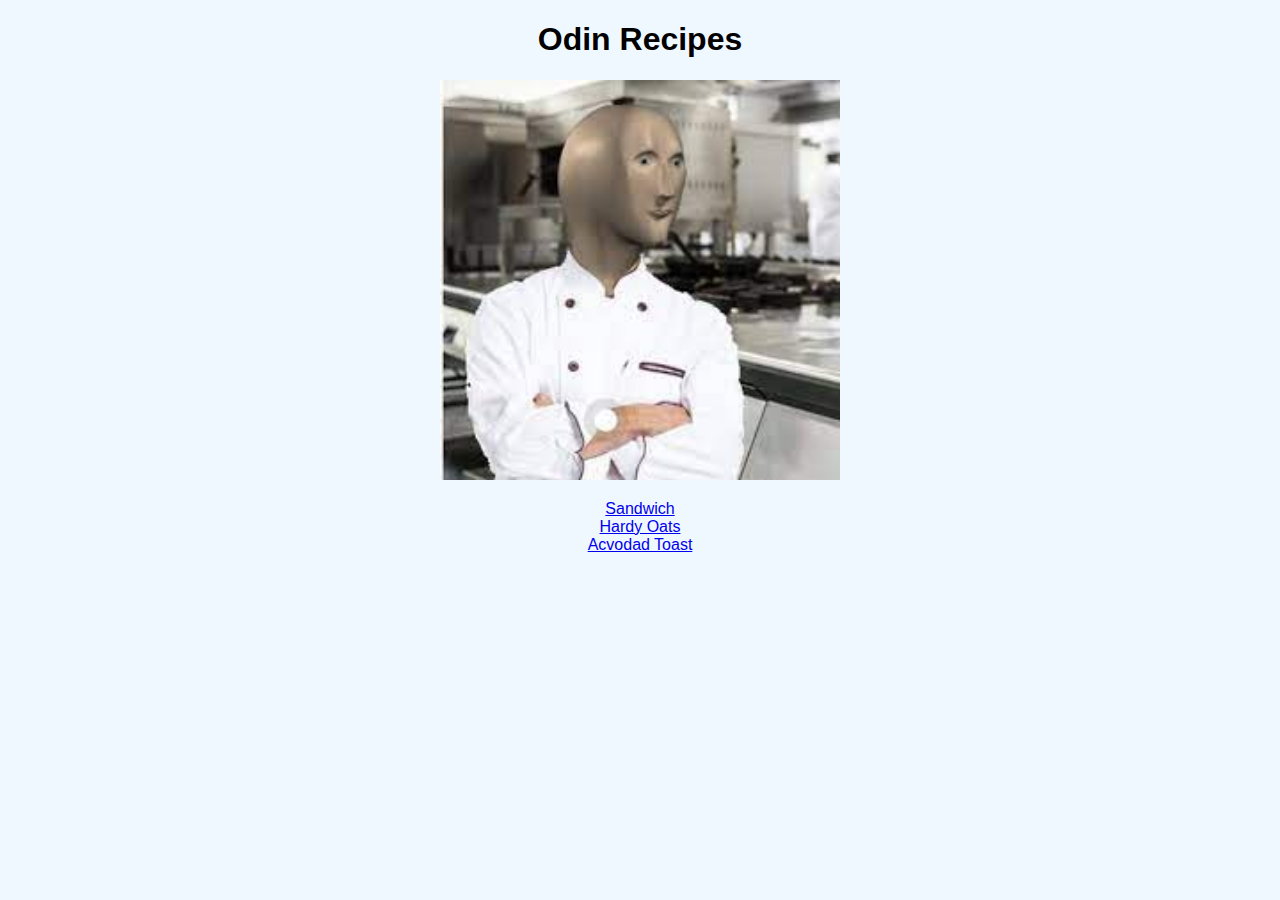
<file: index.html>
<!DOCTYPE html>
<html lang="en">
<head>
    <meta charset="UTF-8">
    <meta http-equiv="X-UA-Compatible" content="IE=edge">
    <meta name="viewport" content="width=device-width, initial-scale=1.0">
    <title>Odin Recipes</title>
    <link rel="stylesheet" href="style.css">
</head>
<body>
    <h1>Odin Recipes</h1>
    <img src="images/Chef.jpeg" alt="The Chef Himself" style="width:auto;height:400px;">
    <div>
        <ul>
            <li><a href="recipes/sandwich.html">Sandwich</a></li>
            <li><a href="recipes/hardyoats.html">Hardy Oats</a></li>
            <li><a href="recipes/avocadotoast.html">Acvodad Toast</a></li>
</body>
</html>
</file>
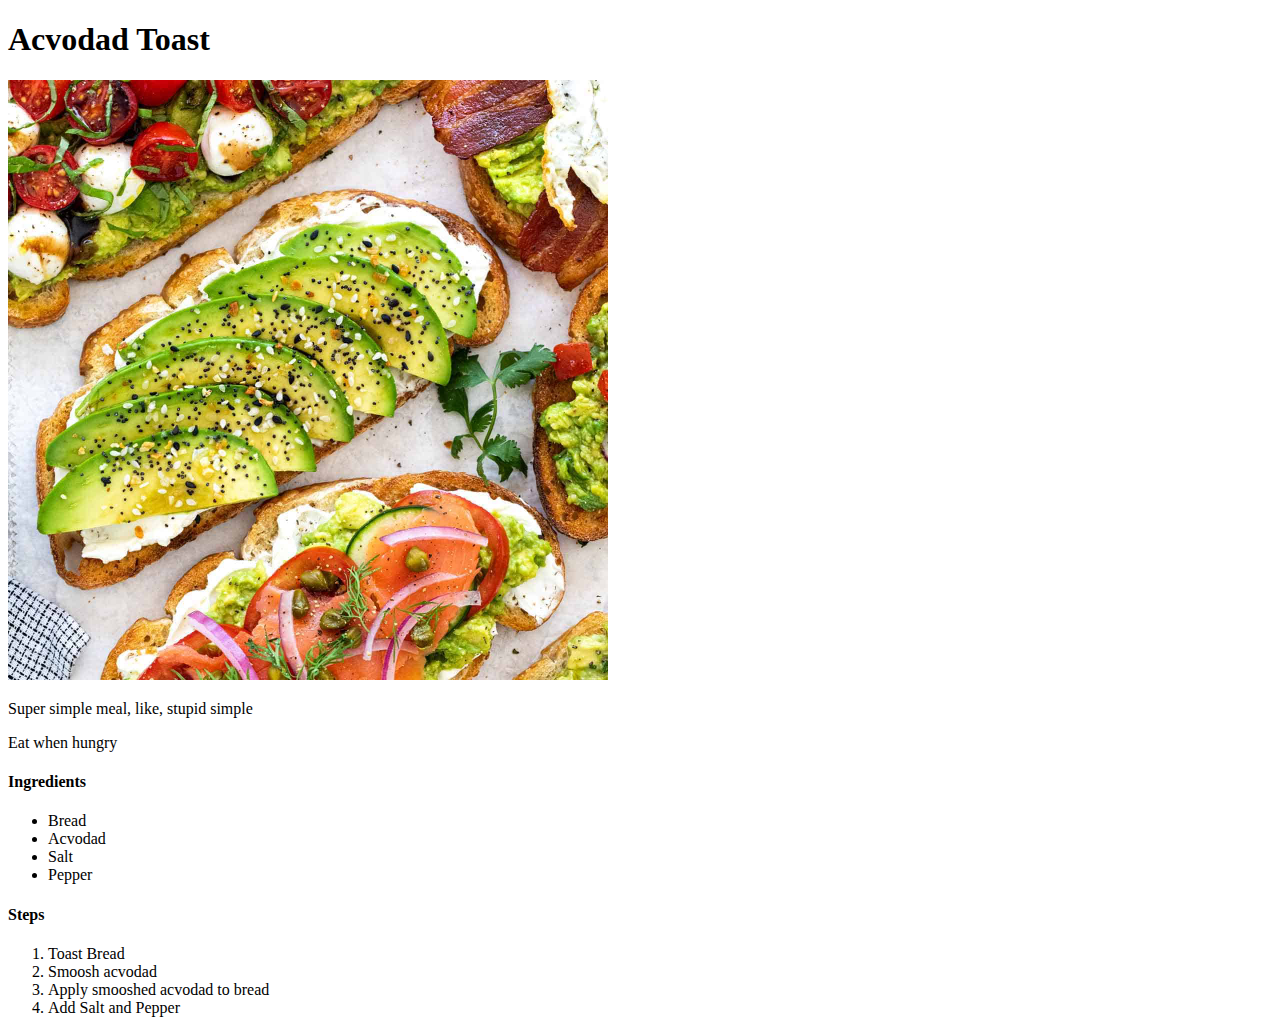
<file: recipes/avocadotoast.html>
<!DOCTYPE html>
<html lang="en">
<head>
    <meta charset="UTF-8">
    <meta http-equiv="X-UA-Compatible" content="IE=edge">
    <meta name="viewport" content="width=device-width, initial-scale=1.0">
    <title>Acvodad Toast</title>
</head>
<body>
    <h1>Acvodad Toast</h1>
    <img src="../images/avocadotoast.jpg" alt="Avocado Toast Picture" style="width:600px;height:600px;">
    <p>Super simple meal, like, stupid simple</p>
    <p>Eat when hungry</p>
    <h4>Ingredients</h4>
    <ul>
        <li>Bread</li>
        <li>Acvodad</li>
        <li>Salt</li>
        <li>Pepper</li>
    </ul>
    <h4>Steps</h4>
    <ol>
        <li>Toast Bread</li>
        <li>Smoosh acvodad</li>
        <li>Apply smooshed acvodad to bread</li>
        <li>Add Salt and Pepper</li>
    </ol>
</body>
</html>
</file>
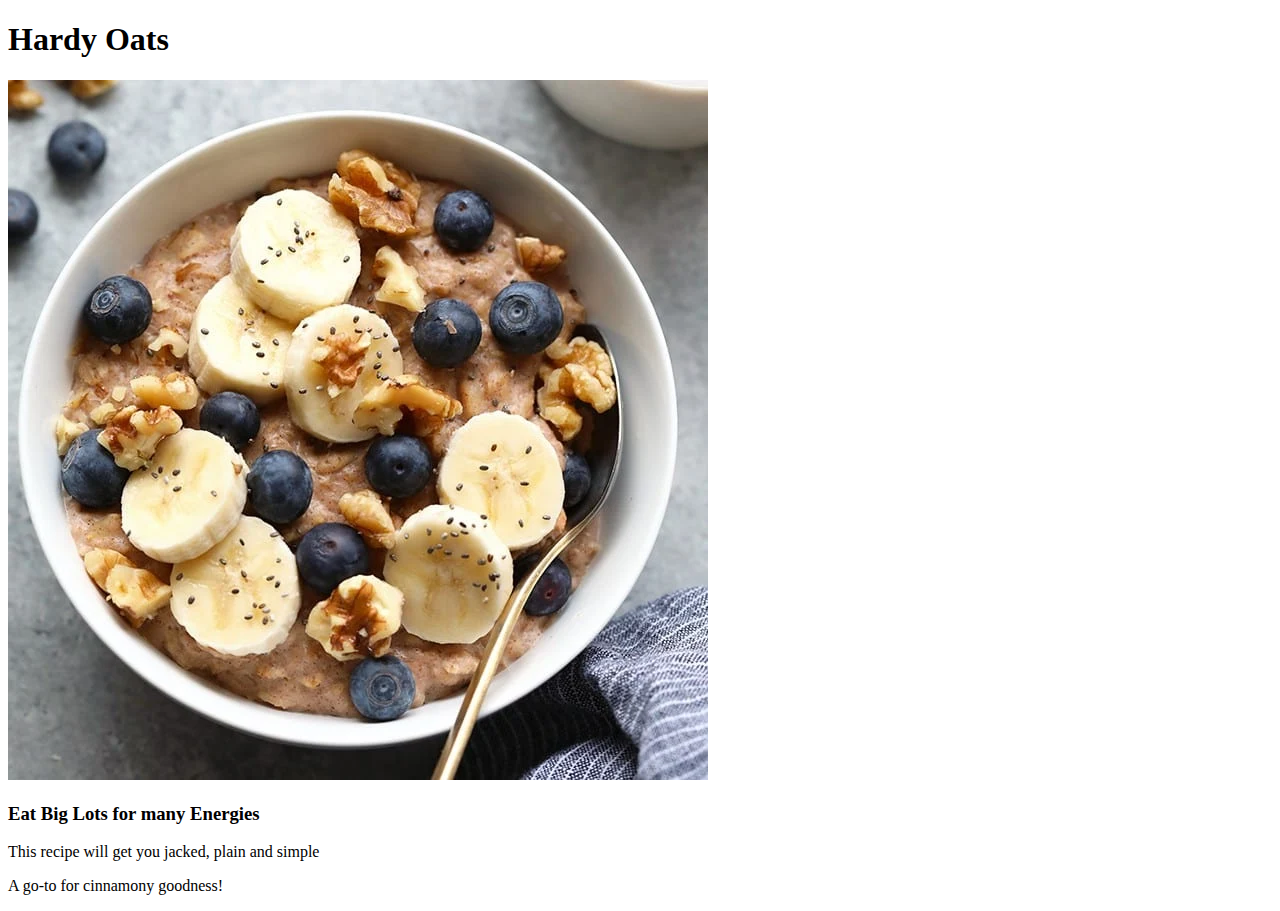
<file: recipes/hardyoats.html>
<!DOCTYPE html>
<html lang="en">
<head>
    <meta charset="UTF-8">
    <meta http-equiv="X-UA-Compatible" content="IE=edge">
    <meta name="viewport" content="width=device-width, initial-scale=1.0">
    <title>Hardy Oats</title>
</head>
<body>
    <h1>Hardy Oats</h1>
    <img src="../images/hardyoats.webp" alt="Hardy Oats Picture">
    <h3>Eat Big Lots for many Energies</h3>
    <p>This recipe will get you jacked, plain and simple</p>
    <p>A go-to for cinnamony goodness!</p>
</body>
</html>
</file>
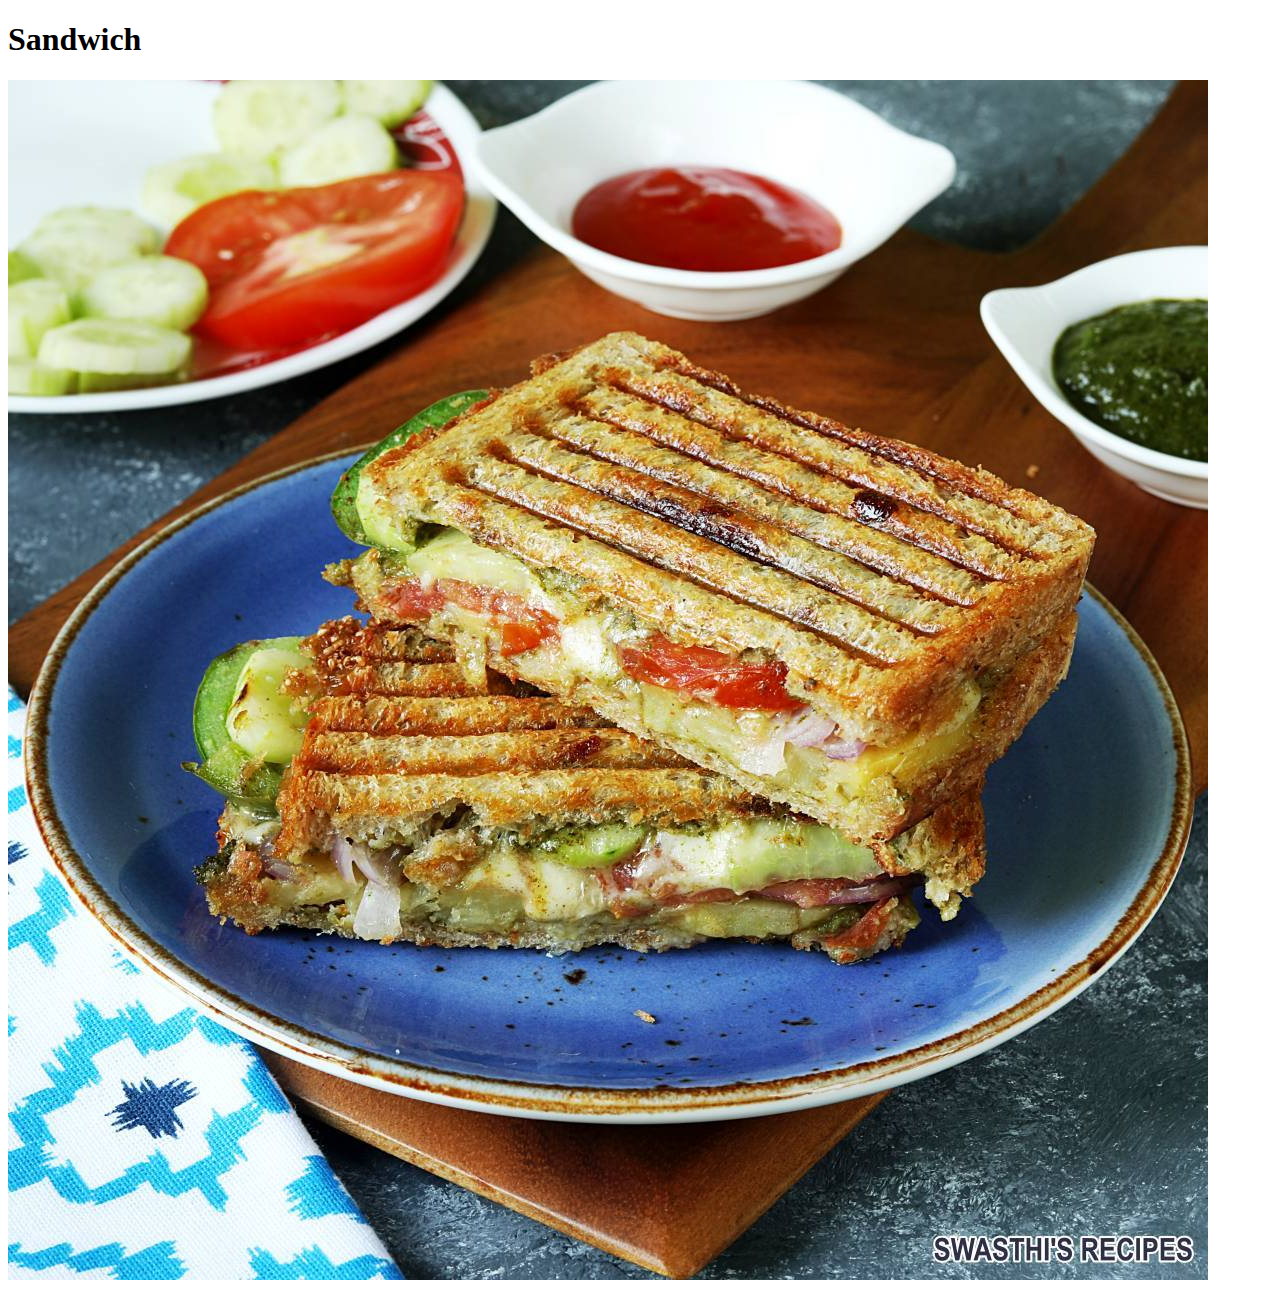
<file: recipes/sandwich.html>
<!DOCTYPE html>
<html lang="en">
<head>
    <meta charset="UTF-8">
    <meta http-equiv="X-UA-Compatible" content="IE=edge">
    <meta name="viewport" content="width=device-width, initial-scale=1.0">
    <title>Sandwich</title>
</head>
<body>
    <h1>Sandwich</h1>
    <img src="../images/sandwich.jpg" alt="Picture of sandwich">
</body>
</html>
</file>
<file: style.css>
* {
    text-align: center;
    background-color: aliceblue;
    font-family: 'Franklin Gothic Medium', 'Arial Narrow', Arial, sans-serif;
}

ul {
   list-style-type: none;
   padding: 0;

}

ol {
    list-style-type: none;
    padding: 0;
}
</file>
